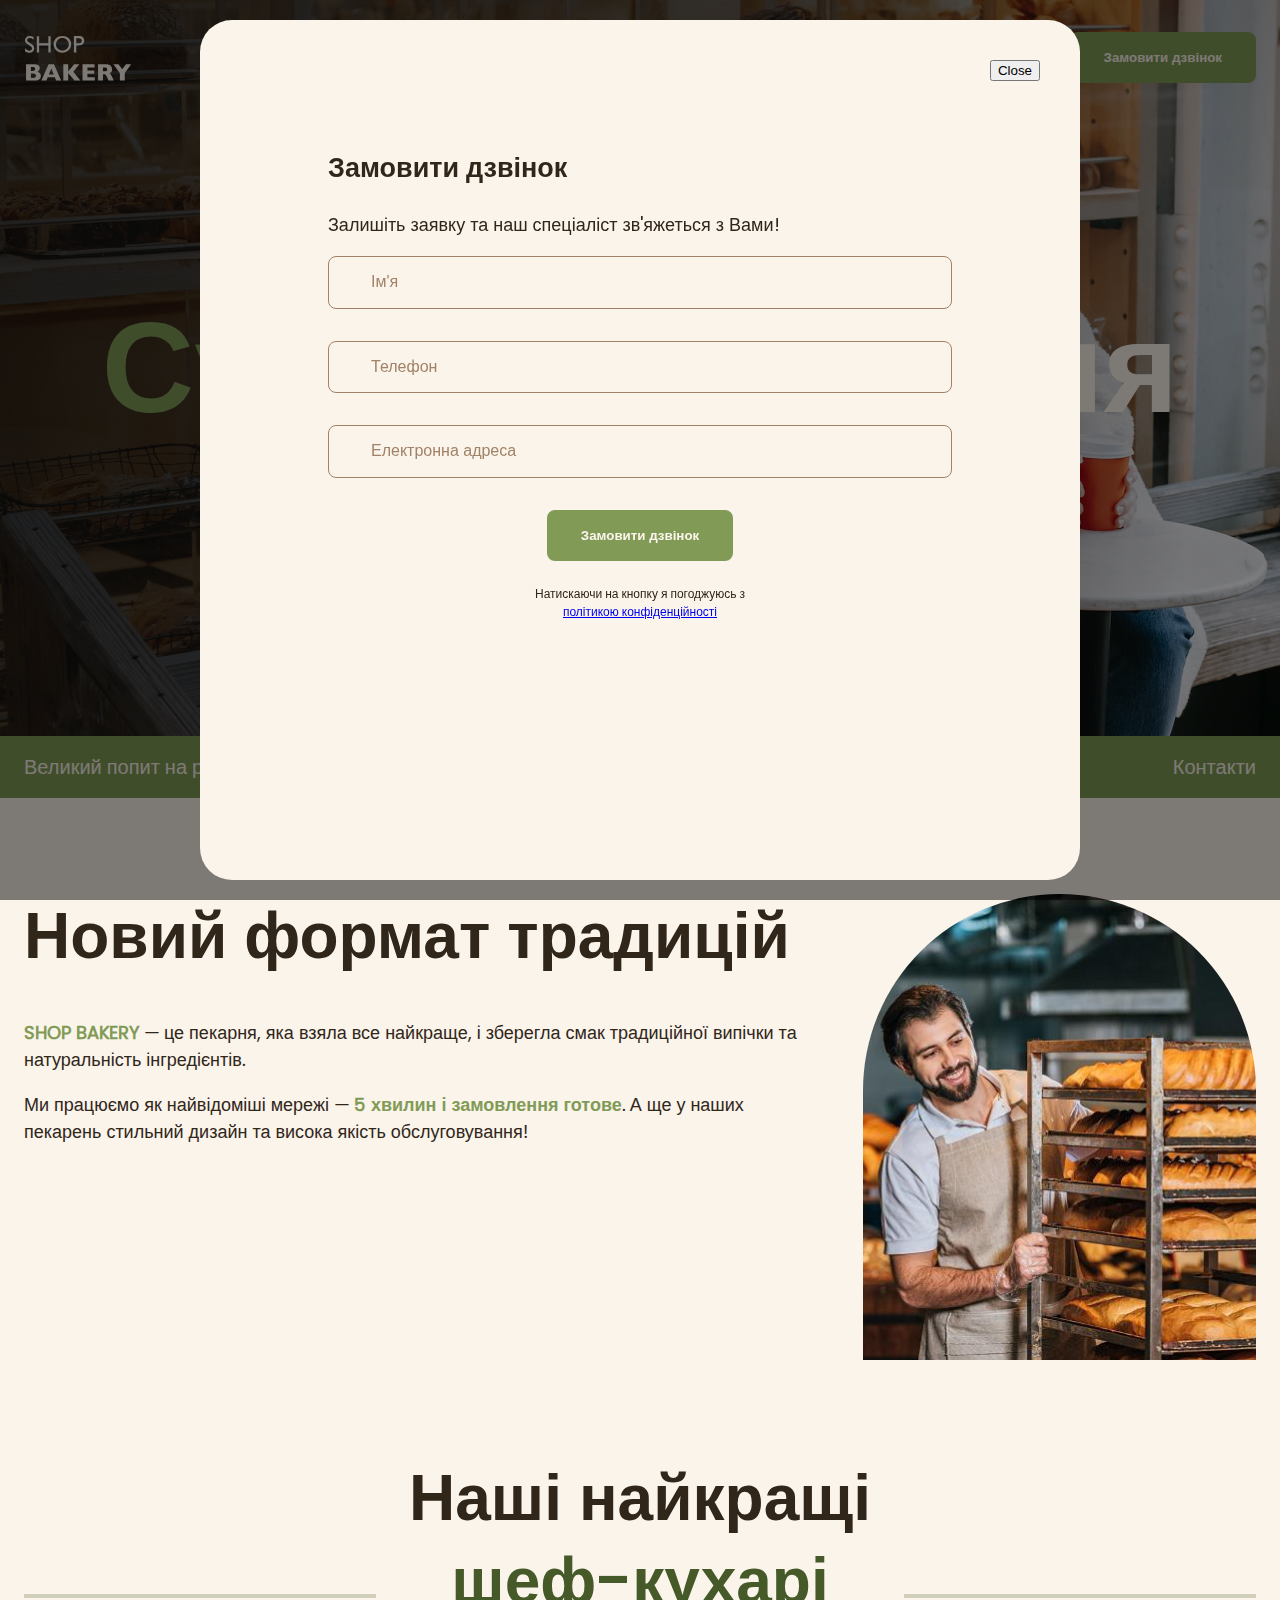
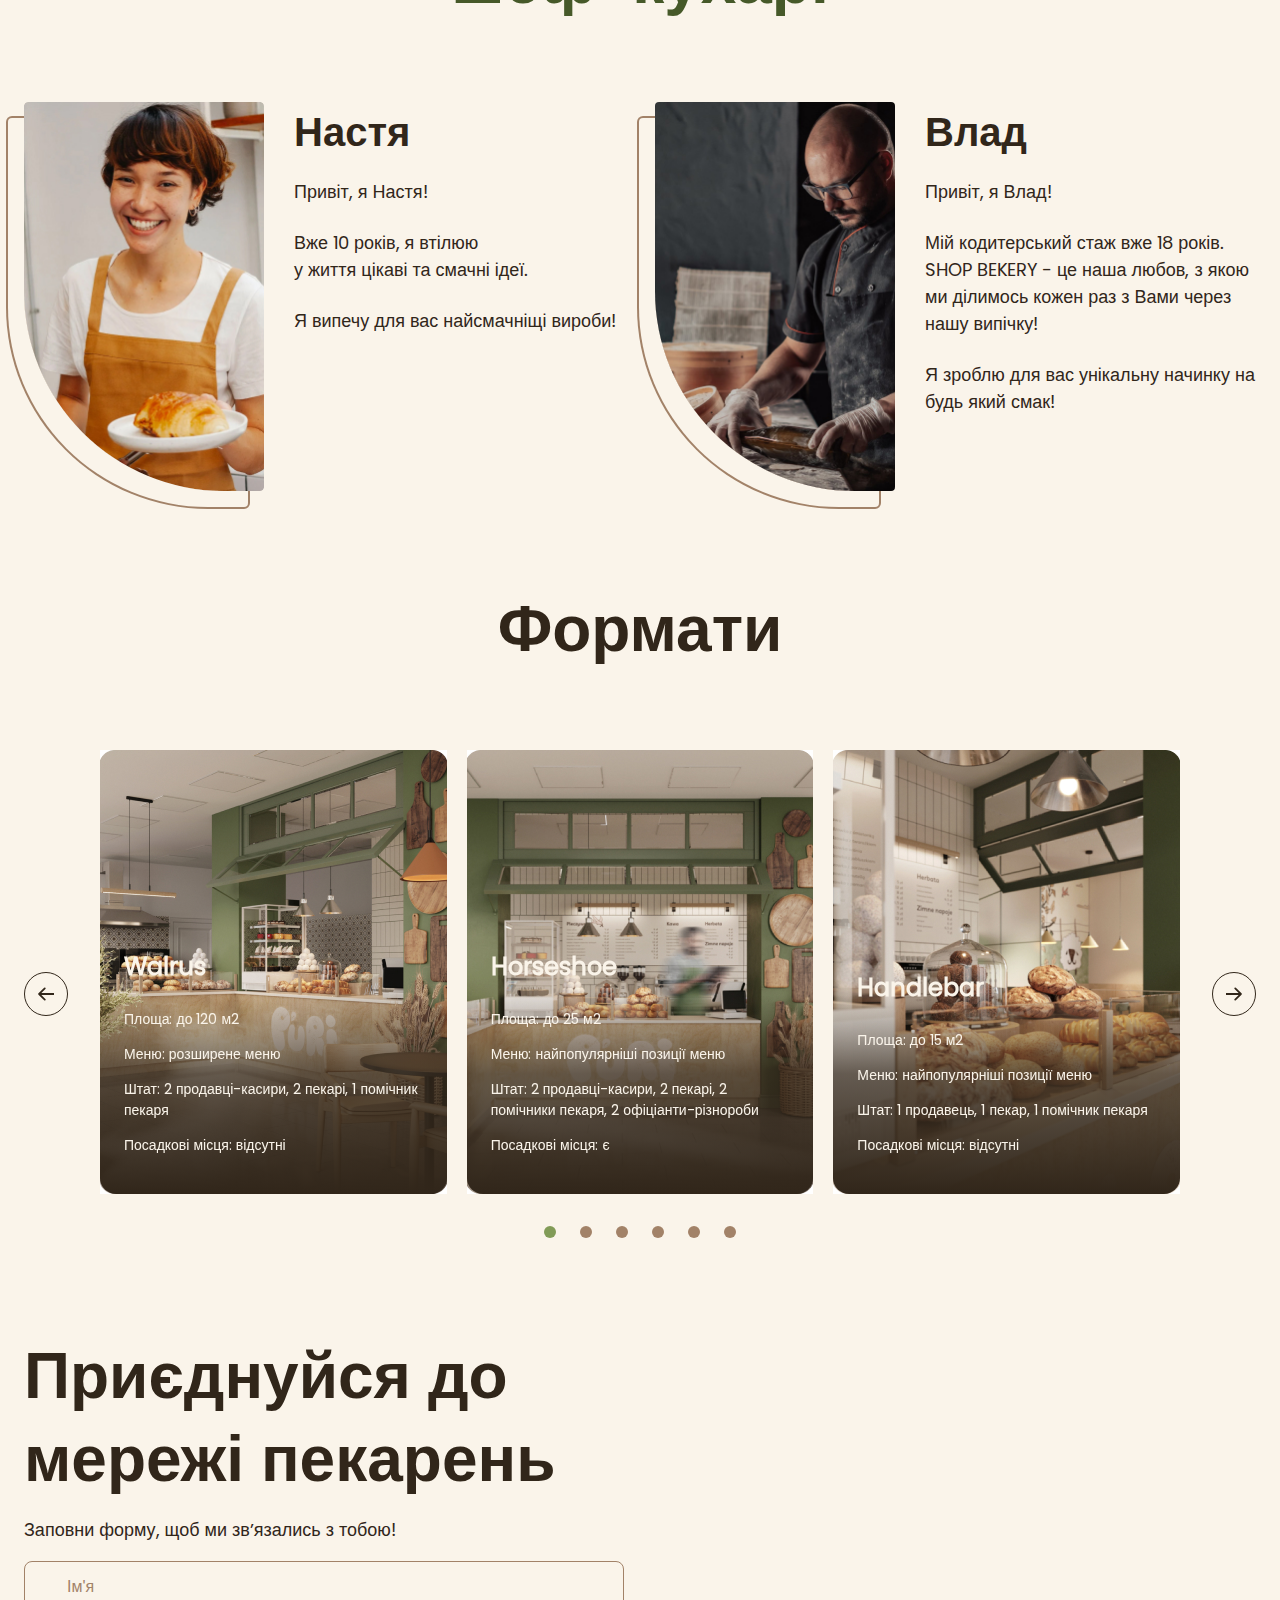
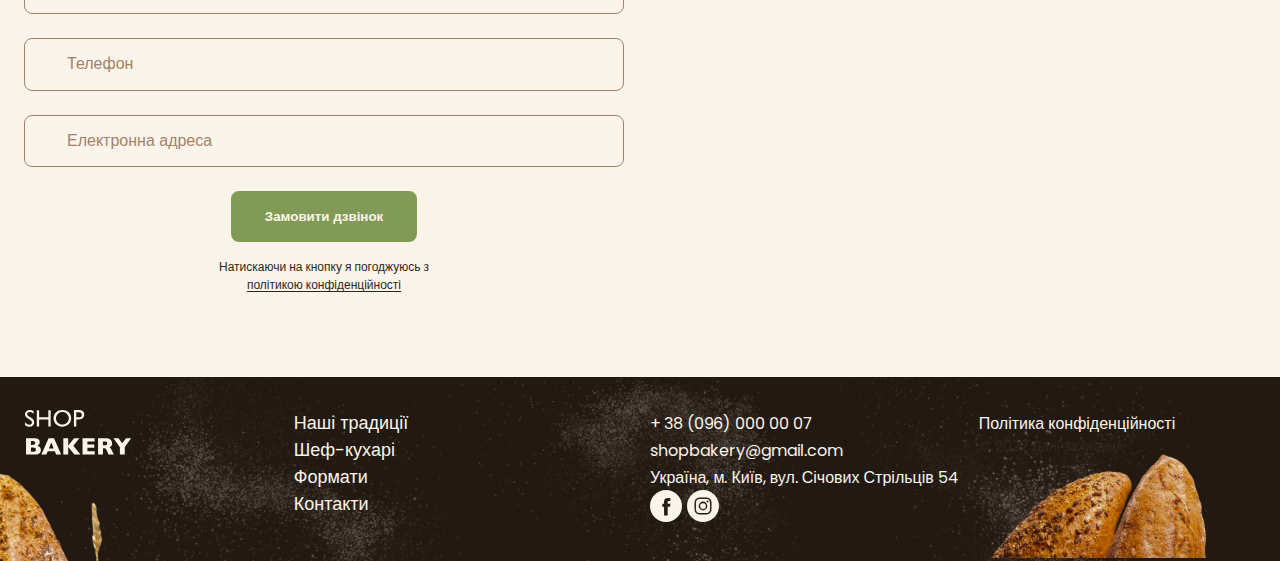
<file: index.html>
<!DOCTYPE html>
<html lang="uk">
  <head>
    <meta charset="UTF-8" />
    <meta http-equiv="X-UA-Compatible" content="IE=edge" />
    <meta name="viewport" content="width=device-width, initial-scale=1.0" />
    <title>Сучасна пекарня</title>
    <!-- Styles -->
    <link rel="stylesheet" href="./scss/main.min.css" />
    <link
      rel="stylesheet"
      href="https://cdn.jsdelivr.net/npm/swiper@11/swiper-bundle.min.css"
    />
  </head>
  <body>
    <header class="header">
      <div class="container">
        <div class="header__container">
          <nav class="header__nav">
            <!-- logo and menu -->
            <a href="./index.html">
              <img src="./images/logo.svg" alt="Логотип сучасної пекарні" />
            </a>
            <ul class="header__menu">
              <li>
                <a class="link" href="#tradition-section">Наші традиції</a>
              </li>
              <li><a class="link" href="#shefs-section">Шеф-кухарі</a></li>
              <li><a class="link" href="#formats-section">Формати</a></li>
              <li><a class="link" href="#contacts-section">Контакти</a></li>
            </ul>
          </nav>
          <button class="header__button button modal-btn-open" type="button">
            Замовити дзвінок
          </button>
          <button class="header__burger menu-btn-open" type="button">
            <svg width="24" height="24">
              <use href="./images/icons.svg#icon-menu"></use>
            </svg>
          </button>
          <div class="mobile-menu">
            <button class="mobile-menu__btn-close menu-btn-close" type="button">
              Close
            </button>
          </div>
        </div>
      </div>
    </header>
    <main>
      <section class="hero-section">
        <div class="container">
          <h1 class="hero-section__title">
            <span class="text-brand">Сучасна</span> пекарня
          </h1>
          <button class="hero-section__button button modal-btn-open">
            Замовити дзвінок
          </button>
        </div>
      </section>
      <section class="advantages-section">
        <div class="container">
          <h2 class="visualy-hidden">Наші певаги</h2>
          <ul class="advantages-section__list">
            <li class="advantages-section__item">Великий попит на ринку</li>
            <li class="advantages-section__item">
              Доступні за бюджетом формати
            </li>
            <li class="advantages-section__item">
              Досвідчена управлінська команда
            </li>
            <li class="advantages-section__item">Контакти</li>
          </ul>
        </div>
      </section>
      <section class="traditions-section section" id="tradition-section">
        <div class="container">
          <div class="traditions-section__container">
            <div class="traditions-section__content">
              <h2 class="traditions-section__title section__title">
                Новий формат традицій
              </h2>
              <p
                class="traditions-section__text traditions-section__text--limited"
              >
                <span class="text-brand text-bold text-uppercase"
                  >shop bakery</span
                >
                — це пекарня, яка взяла все найкраще, і зберегла смак
                традиційної випічки та натуральність інгредієнтів.
              </p>
              <p
                class="traditions-section__text traditions-section__text--limited"
              >
                Ми працюємо як найвідоміші мережі —
                <span class="text-brand text-bold"
                  >5 хвилин і замовлення готове</span
                >. А ще у наших пекарень стильний дизайн та висока якість
                обслуговування!
              </p>
            </div>
            <img
              class="traditions-section__image"
              srcset="./images/baker-man.jpg 1x, ./images/baker-man@2x.jpg 2x"
              src="./images/baker-man.jpg"
              alt="Чоловік пекар дивиться на батони з посмішкою"
            />
          </div>
        </div>
      </section>
      <section class="shefs-section section" id="shefs-section">
        <div class="container">
          <h2
            class="shefs-section__title section__title section__title--centered"
          >
            Наші найкращі <br />
            <span class="text-brand-dark">шеф-кухарі</span>
          </h2>
          <ul class="shefs-section__list">
            <li class="shefs-section__item">
              <article class="chef-card">
                <img
                  class="chef-card__photo"
                  src="./images/nastya-shef.jpg"
                  alt="Nastya shef"
                />
                <div>
                  <h3 class="chef-card__title">Настя</h3>
                  <div>
                    <p class="chef-card__text">Привіт, я Настя!</p>
                    <p class="chef-card__text">
                      Вже 10 років, я втілюю <br />
                      у життя цікаві та смачні ідеї.
                    </p>
                    <p class="chef-card__text">
                      Я випечу для вас найсмачніщі вироби!
                    </p>
                  </div>
                </div>
              </article>
            </li>
            <li class="shefs-section__item">
              <article class="chef-card">
                <img
                  class="chef-card__photo"
                  src="./images/vlad-shef.jpg"
                  alt="Vlad shef"
                />
                <div>
                  <h3 class="chef-card__title">Влад</h3>
                  <p class="chef-card__text">Привіт, я Влад!</p>
                  <p class="chef-card__text">
                    Мій кодитерський стаж вже 18 років. SHOP BEKERY - це наша
                    любов, з якою ми ділимось кожен раз з Вами через нашу
                    випічку!
                  </p>
                  <p class="chef-card__text">
                    Я зроблю для вас унікальну начинку на будь який смак!
                  </p>
                </div>
              </article>
            </li>
          </ul>
        </div>
      </section>
      <section class="formats-section section" id="formats-section">
        <div class="container">
          <h2
            class="formats-section__title section__title section__title--centered"
          >
            Формати
          </h2>
          <div class="formats-section__slider">
            <button
              class="formats-section__button carousel-button prev"
              type="button"
            >
              <svg class="carousel-arrow" width="16" height="16">
                <use href="./images/icons.svg#icon-arrow"></use>
              </svg>
            </button>
            <div class="formats-section__container swiper-container">
              <ul class="formats-section__list swiper-wrapper">
                <li class="swiper-slide">
                  <article class="format-card">
                    <img
                      class="format-card__image"
                      src="./images/walrus-format.jpg"
                      alt="Walrus format"
                    />
                    <h3 class="format-card__title" lang="en">Walrus</h3>
                    <div class="format-card__text">
                      <p>Площа: до 120 м2</p>
                      <p>Меню: розширене меню</p>
                      <p>
                        Штат: 2 продавці-касири, 2 пекарі, 1 помічник пекаря
                      </p>
                      <p>Посадкові місця: відсутні</p>
                    </div>
                  </article>
                </li>
                <li class="swiper-slide">
                  <article class="format-card">
                    <img
                      class="format-card__image"
                      src="./images/horseshoe-format.jpg"
                      alt="Horseshoe format"
                    />
                    <h3 class="format-card__title" lang="en">Horseshoe</h3>
                    <div class="format-card__text">
                      <p>Площа: до 25 м2</p>
                      <p>Меню: найпопулярніші позиції меню</p>
                      <p>
                        Штат: 2 продавці-касири, 2 пекарі, 2 помічники пекаря, 2
                        офіціанти-різнороби
                      </p>
                      <p>Посадкові місця: є</p>
                    </div>
                  </article>
                </li>
                <li class="swiper-slide">
                  <article class="format-card">
                    <img
                      class="format-card__image"
                      src="./images/handlebar-format.jpg"
                      alt="Hendlebar format"
                    />
                    <h3 class="format-card__title" lang="en">Handlebar</h3>
                    <div class="format-card__text">
                      <p>Площа: до 15 м2</p>
                      <p>Меню: найпопулярніші позиції меню</p>
                      <p>Штат: 1 продавець, 1 пекар, 1 помічник пекаря</p>
                      <p>Посадкові місця: відсутні</p>
                    </div>
                  </article>
                </li>
                <li class="swiper-slide">
                  <article class="format-card">
                    <img
                      class="format-card__image"
                      src="./images/walrus-format.jpg"
                      alt="Walrus format"
                    />
                    <h3 class="format-card__title" lang="en">Walrus</h3>
                    <div class="format-card__text">
                      <p>Площа: до 120 м2</p>
                      <p>Меню: розширене меню</p>
                      <p>
                        Штат: 2 продавці-касири, 2 пекарі, 1 помічник пекаря
                      </p>
                      <p>Посадкові місця: відсутні</p>
                    </div>
                  </article>
                </li>
                <li class="swiper-slide">
                  <article class="format-card">
                    <img
                      class="format-card__image"
                      src="./images/horseshoe-format.jpg"
                      alt="Horseshoe format"
                    />
                    <h3 class="format-card__title" lang="en">Horseshoe</h3>
                    <div class="format-card__text">
                      <p>Площа: до 25 м2</p>
                      <p>Меню: найпопулярніші позиції меню</p>
                      <p>
                        Штат: 2 продавці-касири, 2 пекарі, 2 помічники пекаря, 2
                        офіціанти-різнороби
                      </p>
                      <p>Посадкові місця: є</p>
                    </div>
                  </article>
                </li>
                <li class="swiper-slide">
                  <article class="format-card">
                    <img
                      class="format-card__image"
                      src="./images/handlebar-format.jpg"
                      alt="Hendlebar format"
                    />
                    <h3 class="format-card__title" lang="en">Handlebar</h3>
                    <div class="format-card__text">
                      <p>Площа: до 15 м2</p>
                      <p>Меню: найпопулярніші позиції меню</p>
                      <p>Штат: 1 продавець, 1 пекар, 1 помічник пекаря</p>
                      <p>Посадкові місця: відсутні</p>
                    </div>
                  </article>
                </li>
              </ul>
              <div class="pagination">
                <span class="pagination__button"></span>
                <span class="pagination__button"></span>
                <span class="pagination__button"></span>
                <span class="pagination__button"></span>
              </div>
            </div>
            <button
              class="formats-section__button carousel-button next"
              type="button"
            >
              <svg class="carousel-arrow" width="16" height="16">
                <use href="./images/icons.svg#icon-arrow"></use>
              </svg>
            </button>
          </div>
        </div>
      </section>
      <section class="contact-section section" id="contact-section">
        <div class="container">
          <div class="contact-section__container">
            <div class="contact-section__form">
              <h2 class="contact-section__title section__title">
                Приєднуйся до мережі пекарень
              </h2>
              <p>Заповни форму, щоб ми звʼязались з тобою!</p>
              <form name="contact-form" autocomplete="off" novalidate>
                <div class="contact-section__form-field input">
                  <label class="input__label visualy-hidden" for="user-name"
                    >Ім'я</label
                  >
                  <input
                    class="input__control"
                    type="text"
                    id="user-name"
                    name="user-name"
                    placeholder="Ім'я"
                  />
                </div>

                <div class="contact-section__form-field input">
                  <label class="input__label visualy-hidden" for="user-tel"
                    >Телефон</label
                  >
                  <input
                    class="input__control"
                    type="tel"
                    id="user-tel"
                    name="user-tel"
                    placeholder="Телефон"
                  />
                </div>

                <div class="contact-section__form-field input">
                  <label class="input__label visualy-hidden" for="user-email"
                    >Електронна адреса</label
                  >
                  <input
                    class="input__control"
                    type="email"
                    id="user-email"
                    name="user-email"
                    placeholder="Електронна адреса"
                  />
                </div>

                <button class="contact-section__button button" type="submit">
                  Замовити дзвінок
                </button>
                <p class="form-terms">
                  Натискаючи на кнопку я погоджуюсь з
                  <a class="form-terms__link" href="#"
                    >політикою конфіденційності</a
                  >
                </p>
              </form>
            </div>
            <iframe
              class="contact-section__map"
              src="https://www.google.com/maps/embed?pb=!1m18!1m12!1m3!1d2540.1638712576473!2d30.48865857628881!3d50.45667308691609!2m3!1f0!2f0!3f0!3m2!1i1024!2i768!4f13.1!3m3!1m2!1s0x40d4ce637bfe1717%3A0x5370c2254ad1b952!2z0LLRg9C70LjRhtGPINCh0ZbRh9C-0LLQuNGFINCh0YLRgNGW0LvRjNGG0ZbQsiwgNTQsINCa0LjRl9CyLCAwMjAwMA!5e0!3m2!1suk!2sua!4v1700862660699!5m2!1suk!2sua"
              allowfullscreen=""
              loading="lazy"
              referrerpolicy="no-referrer-when-downgrade"
            >
            </iframe>
          </div>
        </div>
      </section>
    </main>
    <footer class="footer">
      <div class="container">
        <div class="footer__container">
          <nav class="footer__nav">
            <div class="footer__logo">
              <a href="#">
                <img src="./images/logo.svg" alt="Логотип сучасної пекарні" />
              </a>
            </div>
            <ul class="footer__menu">
              <li class="link">Наші традиції</li>
              <li class="link">Шеф-кухарі</li>
              <li class="link">Формати</li>
              <li class="link">Контакти</li>
            </ul>
            button
          </nav>
          <address class="footer__address">
            <div class="footer__address-contacts">
              <ul class="address-list">
                <li>
                  <a class="footer__address-link" href="tel:+380960000007"
                    >+ 38 (096) 000 00 07</a
                  >
                </li>
                <li>
                  <a
                    class="footer__address-link"
                    href="mailto:shopbakery@gmail.com"
                    >shopbakery@gmail.com</a
                  >
                </li>
                <li>
                  <a
                    class="footer__address-link"
                    href="https://maps.app.goo.gl/d2E7XF4itR2ev9va9"
                    target="_blank"
                    >Україна, м. Київ, вул. Січових Стрільців 54</a
                  >
                </li>
              </ul>
              <div>
                <a href="#">
                  <!-- facebook icon -->
                  <svg class="footer__address-icon" width="32" height="32">
                    <use href="./images/icons.svg#icon-facebook"></use>
                  </svg>
                </a>
                <a href="">
                  <!-- instagram -->
                  <svg class="footer__address-icon" width="32" height="32">
                    <use href="./images/icons.svg#icon-instagram"></use>
                  </svg>
                </a>
              </div>
            </div>
            <div class="footer__address-info">
              <a class="footer__address-link" href="#" target="_blank"
                >Політика конфіденційності</a
              >
              <p class="footer__address-copyright">&copy; 2022 Дані захищені</p>
            </div>
          </address>
        </div>
      </div>
    </footer>

    <div class="backdrop">
      <div class="modal">
        <button class="modal__btn-close modal-btn-close" type="button">
          Close
        </button>
        <h2>Замовити дзвінок</h2>
        <p>Залишіть заявку та наш спеціаліст зв'яжеться з Вами!</p>
        <form name="modal-form" autocomplete="off">
          <div class="modal__form-field input">
            <label class="input__label visualy-hidden" for="user-name"
              >Ім'я</label
            >
            <input
              class="input__control"
              type="text"
              id="user-name"
              name="user-name"
              placeholder="Ім'я"
              required
            />
          </div>

          <div class="modal__form-field input">
            <label class="input__label visualy-hidden" for="user-tel"
              >Телефон</label
            >
            <input
              class="input__control"
              type="tel"
              id="user-tel"
              name="user-tel"
              placeholder="Телефон"
              required
              pattern="^\+[0-9]{12}"
            />
          </div>

          <div class="modal__form-field input">
            <label class="input__label visualy-hidden" for="user-email"
              >Електронна адреса</label
            >
            <input
              class="input__control"
              type="email"
              id="user-email"
              name="user-email"
              placeholder="Електронна адреса"
              required
            />
          </div>

          <button class="modal__button button" type="submit">
            Замовити дзвінок
          </button>
          <p class="form-terms">
            Натискаючи на кнопку я погоджуюсь з
            <a class="form-terns__link" href="#">політикою конфіденційності</a>
          </p>
        </form>
      </div>
    </div>

    <script src="https://cdn.jsdelivr.net/npm/swiper@11/swiper-bundle.min.js"></script>
    <script src="./js/formats-slider.js"></script>
    <script src="./js/mobile-menu.js"></script>
    <script src="./js/modal.js"></script>
  </body>
</html>
</file>
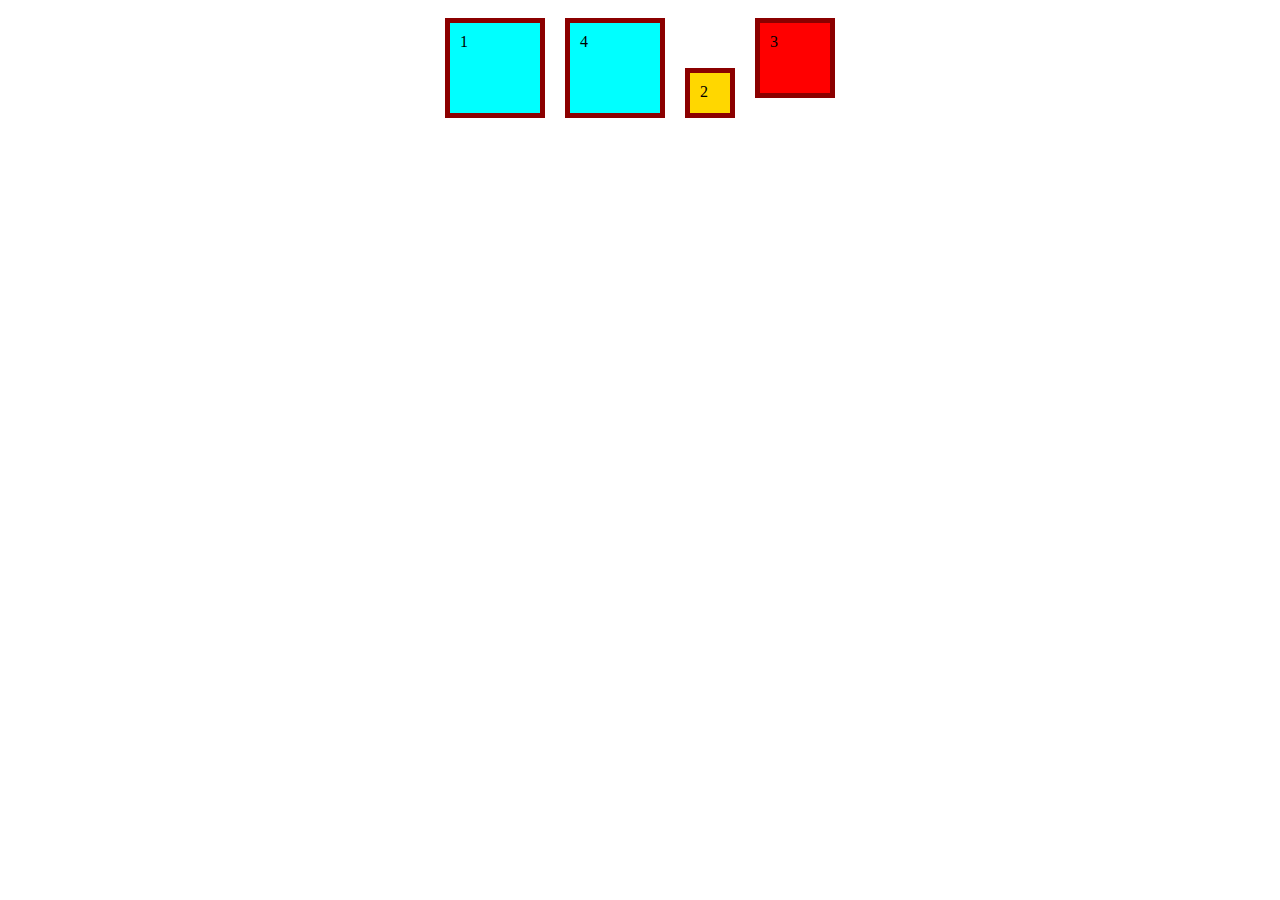
<file: test1.html>
<!DOCTYPE html>
<html lang="en">
  <head>
    <meta charset="UTF-8" />
    <meta name="viewport" content="width=device-width, initial-scale=1.0" />
    <title>test1</title>
    <link rel="stylesheet" href="./css/test.css" />
  </head>
  <body>
    <div class="flex-container">
      <div class="item">1</div>
      <div class="item">2</div>
      <div class="item">3</div>
      <div class="item">4</div>
      <!-- <div class="item">5</div>
      <div class="item">6</div>
      <div class="item">7</div>
      <div class="item">8</div>
      <div class="item">1</div>
      <div class="item">2</div>
      <div class="item">3</div>
      <div class="item">4</div>
      <div class="item">5</div>
      <div class="item">6</div>
      <div class="item">7</div>
      <div class="item">8</div>
      <div class="item">1</div>
      <div class="item">2</div>
      <div class="item">3</div>
      <div class="item">4</div>
      <div class="item">5</div>
      <div class="item">6</div>
      <div class="item">7</div>
      <div class="item">8</div> -->
    </div>
  </body>
</html>
</file>
<file: css/test.css>
* {
  box-sizing: border-box;
}

.flex-container {
  display: flex;
  /* flex-direction: column; */
  /* flex-direction: row-reverse; */
  /* justify-content: center; вирівнювання по центру */
  justify-content: center;
  /* align-items: center; */
  /* flex-wrap: wrap; */
}

.item {
  /* width: 100px; */
  flex-basis: 100px;
  height: 100px;
  background-color: aqua;
  padding: 10px;
  border: 5px solid darkred;
  margin: 10px;
  /* padding: 16px 42px 16px 42px; */
}

.item:nth-child(2) {
  order: 1;
  align-self: end;
  flex-basis: 50px;
  height: 50px;
  background-color: gold;
}

.item:nth-child(3) {
  order: 2;
  flex-basis: 80px;
  height: 80px;
  background-color: red;
  flex-flow: column;
}

/* .item:last-child {
  width: 70px;
  height: 70px;
} */
</file>
<file: scss/main.min.css>
@font-face{font-display:swap;font-family:"Poppins";font-style:normal;font-weight:400;src:url("../fonts/poppins-v20-latin-regular.woff2") format("woff2")}:root{--color-primary-dark: #31261a;--color-primary-light: #faf4ea;--color-secondary-dark: #a28268;--color-brand-normal: #819b57;--color-brand-dark: #465929;--color-brand-light: #cfcfbc}*,*::before,*::after{box-sizing:border-box}body{color:var(--color-primary-dark);background-color:var(--color-primary-light);font-family:"Poppins",sans-serif;font-size:16px;font-weight:300;line-height:1.5;margin:0}@media screen and (min-width: 768px){body{font-size:18px;font-weight:400}}h1,h2,h3,h4,h5,h6,p{margin-top:0}img{display:block;max-width:100%;height:auto;object-fit:cover}a{display:inline-block}address{font-style:normal}ul{margin:0;padding:0;list-style-type:none}.text-brand{color:var(--color-brand-normal)}.text-brand-dark{color:var(--color-brand-dark)}.text-bold{font-weight:600}.text-uppercase{text-transform:uppercase}.visualy-hidden{position:absolute;left:-10000px;top:auto;width:1px;height:1px;overflow:hidden}.button{display:block;padding:16px 32px;color:var(--color-primary-light);font-weight:600;background-color:var(--color-brand-normal);border:2px solid var(--color-brand-normal);border-radius:8px;cursor:pointer}.button:hover{color:var(--color-brand-dark);background-color:rgba(0,0,0,0)}.carousel-button{display:flex;align-items:center;justify-content:center;flex-shrink:0;width:44px;height:44px;padding:0;fill:var(--color-primary-dark);background-color:rgba(0,0,0,0);border-radius:50%;border:1px solid var(--color-primary-dark)}.carousel-button:hover{background-color:var(--color-primary-dark);fill:var(--color-primary-light)}.carousel-button.next{transform:rotate(180deg)}.chef-card{display:flex;align-items:flex-start;gap:16px}@media screen and (min-width: 1280px){.chef-card{gap:30px}}.chef-card__photo{width:140px;border-radius:4px 4px 4px 200px;box-shadow:-16px 16px 0 0 var(--color-primary-light),-16px 16px 0 2px var(--color-secondary-dark)}@media screen and (min-width: 1280px){.chef-card__photo{width:240px}}.chef-card__title{margin-bottom:16px;font-size:24px;font-weight:600}@media screen and (min-width: 1280px){.chef-card__title{font-size:40px}}.chef-card__text{font-size:14px;margin-bottom:24px}.chef-card__text:last-child{margin-bottom:0}@media screen and (min-width: 1280px){.chef-card__text{font-size:18px}}.input{position:relative;margin-bottom:32px}.input__label{position:absolute;top:16px;left:42px}.input__control{padding:16px 42px;width:100%;font-size:16px;line-height:1.17;border:1px solid var(--color-secondary-dark);border-radius:8px;background-color:rgba(0,0,0,0)}.input__control:focus{border-color:var(--color-brand-normal);outline:none}.input__control::placeholder{color:var(--color-secondary-dark);font-size:16px;line-height:1.17}.input__control:focus::placeholder{color:var(--color-primary-dark)}.format-card{position:relative;display:flex;flex-direction:column;justify-content:flex-end;height:444px;padding:24px;border-radius:16px;background-image:linear-gradient(180deg, rgba(49, 38, 26, 0) 55.21%, rgba(49, 38, 26, 0.71) 72.92%, var(--color-primary-dark) 100%);border-radius:16 px}.format-card__image{position:absolute;top:0;left:0;width:100%;height:100%;z-index:-1}.format-card__title{color:var(--color-primary-light);font-size:24px;font-weight:600}.format-card__text{color:var(--color-primary-light);font-size:14px;font-weight:300}.link{color:var(--color-primary-light);text-decoration:none;transition:color .3s}.link:hover{color:var(--color-brand-normal)}.pagination{display:flex;align-items:center;justify-content:center;gap:24px}.pagination__button{width:12px;height:12px;padding:0;background-color:var(--color-secondary-dark);border-radius:50%}.pagination__button--active{background-color:var(--color-brand-normal)}.advantages-section{padding:16px 0}@media screen and (min-width: 1280px){.advantages-section{background-color:var(--color-brand-normal)}}.advantages-section__list{display:flex;flex-direction:column;gap:16px;padding:24px 40px;background-color:var(--color-brand-light);border-radius:24px}@media screen and (min-width: 1280px){.advantages-section__list{flex-direction:row;justify-content:space-between;gap:40px;background-color:rgba(0,0,0,0);border-radius:0;padding:0}}.advantages-section__item{font-size:14px;font-weight:300}@media screen and (min-width: 1280px){.advantages-section__item{color:var(--color-primary-light);font-size:20px}}.container{width:100%;max-width:1288px;margin:0 auto;padding:0 24px}.shefs-section__title{position:relative;margin:0 auto 24px}@media screen and (min-width: 768px){.shefs-section__title{margin-bottom:80px}}.shefs-section__title::before,.shefs-section__title::after{display:none;position:absolute;bottom:24px;width:352px;border:2px solid var(--color-brand-light);content:""}@media screen and (min-width: 1280px){.shefs-section__title::before,.shefs-section__title::after{display:block}}.shefs-section__title::before{left:0}.shefs-section__title::after{right:0}.shefs-section__list{display:flex;flex-direction:column;flex-wrap:wrap;gap:20px}@media screen and (min-width: 768px){.shefs-section__list{flex-direction:row;gap:40px 30px}}@media screen and (min-width: 768px){.shefs-section__item{flex-basis:calc((100% - 30px)/2)}}.contact-section{padding-bottom:96px}.contact-section__container{display:flex;flex-direction:column;gap:24px}@media screen and (min-width: 768px){.contact-section__container{flex-direction:row;gap:32px}}.contact-section__title{margin-bottom:16px}.contact-section__form-field{margin-bottom:24px}.contact-section__button{display:block;margin:0 auto 16px}.contact-section__map{flex-shrink:0;height:176px;margin:0 -24px;border-radius:16px;border:none}@media screen and (min-width: 768px){.contact-section__map{margin:auto;width:320px;height:500px}}@media screen and (min-width: 1280px){.contact-section__map{width:600px;height:595px}}.footer{padding:32px 0;position:relative;background-image:url(../images/footer-background.png);background-color:var(--color-primary-dark);background-repeat:no-repeat;background-size:cover;background-position:center}.footer::before,.footer::after{position:absolute;bottom:0;background-repeat:no-repeat;content:""}.footer::before{width:180px;height:120px;left:0;background-image:url(../images/decor-bread-small.png)}.footer::after{width:380px;height:190px;right:0;background-image:url(../images/decor-bread-large.png)}.footer__container{display:flex;flex-direction:column;gap:20px;text-align:center}@media screen and (min-width: 768px){.footer__container{flex-direction:row;flex-basis:50%;text-align:left}}.footer__nav,.footer__address{display:flex;flex-direction:column;gap:20px}@media screen and (min-width: 768px){.footer__nav,.footer__address{flex-basis:50%;flex-direction:row}}.footer__logo,.footer__menu{flex-grow:1}.footer__address-list,.footer__address-info{flex-grow:1}.footer__address-link{color:var(--color-primary-light);font-size:16px;font-weight:300;text-decoration:none}.footer__address-link:hover{color:var(--color-brand-normal)}.footer__address-icon{fill:var(--color-primary-light)}.footer__address-icon:hover{fill:var(--color-brand-normal)}.footer__address-copyright{font-size:14px}.formats-section__slider{display:flex;gap:32px;align-items:center}.formats-section__container{overflow:hidden}.formats-section__title{margin-bottom:80px;color:var(--color-primary-dark)}.formats-section__list{margin-bottom:32px}.formats-section__button{display:none}@media screen and (min-width: 768px){.formats-section__button{display:flex}}.form-terms{margin:0 auto;max-width:220px;font-weight:500;font-size:12px;line-height:1.5;text-align:center}.form-terms__link{color:var(--color-primary-dark);text-underline-offset:2px}.header{position:absolute;top:0;left:0;width:100%;padding-top:16px}@media screen and (min-width: 1280px){.header{padding-top:32px}}.header__container{display:flex;align-items:center;gap:40px}.header__nav{display:flex;align-items:center;flex-grow:1;gap:40px}.header__menu{display:none}@media screen and (min-width: 1280px){.header__menu{display:flex;gap:64px;flex-grow:1;justify-content:center}}.header__button{display:none}@media screen and (min-width: 1280px){.header__button{display:block}}.header__burger{width:24px;height:24px;padding:0;background-color:rgba(0,0,0,0);border:none;fill:var(--color-primary-light)}@media screen and (min-width: 1280px){.header__burger{display:none}}.hero-section{padding:124px 0;background-image:linear-gradient(103deg, rgba(18, 18, 17, 0.78) 2.03%, rgba(18, 18, 17, 0.6) 58.46%, rgba(18, 18, 17, 0) 90.36%),url("../images/hero-section-background.jpg");background-repeat:no-repeat;background-position:center top;background-size:cover}@media screen and (min-width: 1280px){.hero-section{padding:272px 0}}@media screen and (min-device-pixel-ratio: 2),(min-resolution: 192dpi),(min-resolution: 2dppx){.hero-section{background-image:linear-gradient(103deg, rgba(18, 18, 17, 0.78) 2.03%, rgba(18, 18, 17, 0.6) 58.46%, rgba(18, 18, 17, 0) 90.36%),url("../images/hero-section-background@2x.jpg")}}.hero-section__title{margin-bottom:48px;color:var(--color-primary-light);text-align:center;font-size:67px;line-height:1;font-weight:900}@media screen and (min-width: 1280px){.hero-section__title{margin-bottom:0;font-size:128px;line-height:1.5}}.hero-section__button{margin:0 auto}@media screen and (min-width: 1280px){.hero-section__button{display:none}}.hero-title .accent{color:var(--color-brand-normal)}.mobile-menu{position:fixed;top:0;left:0;width:100%;height:100%;background-color:var(--color-primary-light);transform:translateX(100%);transition:transform .3s}.mobile-menu.is-open{transform:translateX(0)}.mobile-menu__btn-close{position:absolute;top:16px;right:24px}.backdrop{position:fixed;top:0;left:0;right:0;bottom:0;display:flex;align-items:center;justify-content:center;background-color:rgba(0,0,0,.5);padding:20px;transition:opacity .3s,visibility .3s}.backdrop.is-hidden{opacity:0;visibility:hidden;pointer-events:none}.modal{position:relative;width:100%;max-width:880px;height:100%;max-height:880px;padding:48px;background-color:var(--color-primary-light);border-radius:32px;overflow-y:auto}@media screen and (min-width: 768px){.modal{padding:128px}}.modal__btn-close{position:absolute;right:40px;top:40px}.modal__form-field{margin-bottom:32px}.modal__button{margin:0 auto 24px}.section{padding:20px 0}@media screen and (min-width: 768px){.section{padding:48px 0}}.section__title{font-size:32px;font-weight:900;line-height:1.5}@media screen and (min-width: 768px){.section__title{font-size:64px;line-height:1.3}}.section__title--centered{text-align:center}.traditions-section{padding-top:40px}@media screen and (min-width: 768px){.traditions-section{padding-top:96px}}.traditions-section__container{display:flex;align-items:flex-start;justify-content:space-between;gap:40px}.traditions-section__content{min-width:710px}.traditions-section__title{margin-bottom:42px}.traditions-section__text--limited{min-width:340px}.traditions-section__image{display:none;border-radius:400px 400px 0px 0px}@media screen and (min-width: 768px){.traditions-section__image{display:block}}
</file>
